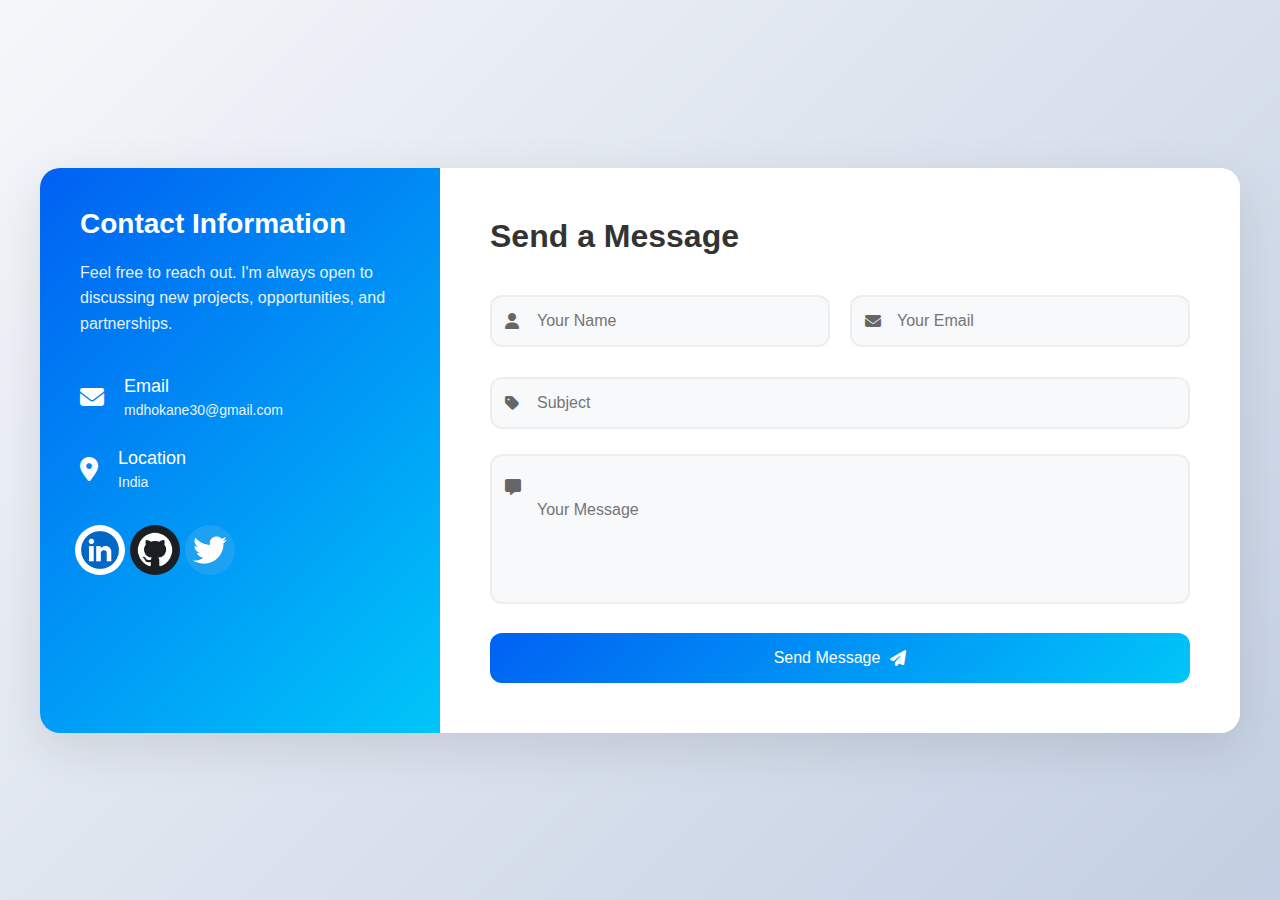
<file: index.html>
<!DOCTYPE html>
<html lang="en">
<head>
    <meta charset="UTF-8">
    <meta name="viewport" content="width=device-width, initial-scale=1.0">
    <title>Contact Me</title>
    <link rel="stylesheet" href="style.css">
    <link rel="stylesheet" href="https://cdnjs.cloudflare.com/ajax/libs/font-awesome/6.7.2/css/all.min.css">
    
    
</head>
<body>
    <div class="container">
        <div class="contact-wrapper">
            <div class="contact-info">
                <h3>Contact Information</h3>
                <p class="info-description">Feel free to reach out. I'm always open to discussing new projects, opportunities, and partnerships.</p>
                
                <div class="info-items">
                    <div class="info-item">
                        <i class="fas fa-envelope"></i>
                        <div>
                            <h4>Email</h4>
                            <p>mdhokane30@gmail.com</p>
                        </div>
                    </div>
                    
                    <div class="info-item">
                        <i class="fas fa-map-marker-alt"></i>
                        <div>
                            <h4>Location</h4>
                            <p>India</p>
                        </div>
                    </div>
                </div>

                <div class="social-links">
                    <a href="https://www.linkedin.com/in/mahesh-dhokane-794447256"target="_blank" class="social-link">
                        <img src="link.jpg" alt=" " class="image" > 
                        
                    </a>
                    <a href="https://github.com/Mahesh-tech784" target="_blank" class="social-link">
                        <img src="download (1).png" alt=" " width="50" height="50" class="image">
                        
                    </a>
                    <a href="https://x.com/dhokane_ma89483?t=PoHnCGK-yR9s_HIf-svAlA&s=09" target="_blank" class="social-link">
                        <img src="download.png" alt=" " width="50" height="50" class="image">
                        
                    </a>
                </div>
            </div>

            <div class="contact-form">
                <h2>Send a Message</h2>
                <form action="https://api.web3forms.com/submit" method="POST">
                    <form id="contactForm" action="https://formsubmit.co/suryanshunab@gmail.com" method="POST"> 
                    <!-- Success Page -->
                    
                    <input type="hidden" name="access_key" value="59a7dd17-77ef-413a-8262-475185f47ee6">
                    
                    <div class="form-row">
                        <div class="form-group">
                            <div class="input-wrapper">
                                <i class="fas fa-user"></i>
                                <input type="text" name="name" id="name" placeholder="Your Name" required>
                            </div>
                            <span class="error-message" id="nameError"></span>
                        </div>
                
                        <div class="form-group">
                            <div class="input-wrapper">
                                <i class="fas fa-envelope"></i>
                                <input type="email" name="email" id="email" placeholder="Your Email" required>
                            </div>
                            <span class="error-message" id="emailError"></span>
                        </div>
                    </div>
                
                    <div class="form-group">
                        <div class="input-wrapper">
                            <i class="fas fa-tag"></i>
                            <input type="text" name="subject" id="subject" placeholder="Subject" required>
                        </div>
                        <span class="error-message" id="subjectError"></span>
                    </div>
                
                    <div class="form-group">
                        <div class="input-wrapper">
                            <i class="fas fa-message"></i>
                            <textarea name="message" id="message" placeholder="Your Message" required></textarea>
                        </div>
                        <span class="error-message" id="messageError"></span>
                    </div>
                
                    <button type="submit" class="submit-btn">
                        <span class="btn-text">Send Message</span>
                        <i class="fas fa-paper-plane"></i>
                    </button>
                </form> 
            </div>
        </div>
    </div>
    <script src="script.js"></script>
</body>
</html>
</file>
<file: style.css>
* {
    margin: 0;
    padding: 0;
    box-sizing: border-box;
    font-family: 'Poppins', sans-serif;
}

body {
    background: linear-gradient(135deg, #f5f7fa 0%, #c3cfe2 100%);
    min-height: 100vh;
    display: flex;
    align-items: center;
    justify-content: center;
    padding: 20px;
}

.container {
    width: 100%;
    max-width: 1200px;
    margin: 0 auto;
}

.contact-wrapper {
    display: grid;
    grid-template-columns: 1fr 2fr;
    background: white;
    border-radius: 20px;
    overflow: hidden;
    box-shadow: 0 15px 50px rgba(0, 0, 0, 0.1);
}

.contact-info {
    background: linear-gradient(135deg, #0061f2 0%, #00c6f9 100%);
    color: white;
    padding: 40px;
}

.contact-info h3 {
    font-size: 28px;
    font-weight: 600;
    margin-bottom: 20px;
}

.info-description {
    font-size: 16px;
    line-height: 1.6;
    margin-bottom: 40px;
    opacity: 0.9;
}

.info-items {
    margin-bottom: 40px;
}

.info-item {
    display: flex;
    align-items: center;
    margin-bottom: 30px;
}

.info-item i {
    font-size: 24px;
    margin-right: 20px;
}

.info-item h4 {
    font-size: 18px;
    font-weight: 500;
    margin-bottom: 5px;
}

.info-item p {
    font-size: 14px;
    opacity: 0.9;
}

.social-links {
    display: flex;
    gap: 15px;
    margin-top: auto;
}

.image{
    width: 50px; /* Adjust size as needed */ height: 50px; border-radius: 100%; object-fit: cover; 
}

.social-link {
    width: 40px;
    height: 40px;
    border-radius: 50%;
    background: rgba(255, 255, 255, 0.2);
    display: flex;
    align-items: center;
    justify-content: center;
    color: white;
    text-decoration: none;
    transition: all 0.3s ease;
}

.social-link:hover {
    background: white;
    color: #0061f2;
    transform: translateY(-3px);
}

.contact-form {
    padding: 50px;
    background: white;
}

.contact-form h2 {
    color: #333;
    font-size: 32px;
    font-weight: 600;
    margin-bottom: 40px;
}

.form-row {
    display: grid;
    grid-template-columns: 1fr 1fr;
    gap: 20px;
}

.form-group {
    margin-bottom: 25px;
}

.input-wrapper {
    position: relative;
}

.input-wrapper i {
    position: absolute;
    left: 15px;
    top: 50%;
    transform: translateY(-50%);
    color: #666;
    transition: all 0.3s ease;
}

input, textarea {
    width: 100%;
    padding: 15px 15px 15px 45px;
    border: 2px solid #eee;
    border-radius: 12px;
    font-size: 16px;
    transition: all 0.3s ease;
    background: #f8f9fa;
}

textarea {
    height: 150px;
    resize: none;
    padding-top: 45px;
}

.input-wrapper i.fa-message {
    top: 25px;
    transform: none;
}

input:focus, textarea:focus {
    outline: none;
    border-color: #0061f2;
    background: white;
}

input:focus + i, textarea:focus + i {
    color: #0061f2;
}

.error-message {
    color: #dc3545;
    font-size: 14px;
    margin-top: 5px;
    display: block;
}

.submit-btn {
    width: 100%;
    padding: 16px;
    background: linear-gradient(135deg, #0061f2 0%, #00c6f9 100%);
    color: white;
    border: none;
    border-radius: 12px;
    font-size: 16px;
    font-weight: 500;
    cursor: pointer;
    display: flex;
    align-items: center;
    justify-content: center;
    gap: 10px;
    transition: all 0.3s ease;
}

.submit-btn:hover {
    transform: translateY(-2px);
    box-shadow: 0 5px 15px rgba(0, 97, 242, 0.3);
}

.success-message {
    background: linear-gradient(135deg, #00b09b 0%, #96c93d 100%);
    color: white;
    padding: 20px;
    border-radius: 12px;
    margin-top: 20px;
    display: flex;
    align-items: center;
    gap: 10px;
    animation: slideIn 0.5s ease;
}

@keyframes slideIn {
    from {
        transform: translateY(-20px);
        opacity: 0;
    }
    to {
        transform: translateY(0);
        opacity: 1;
    }
}

/* Responsive Design */
@media (max-width: 968px) {
    .contact-wrapper {
        grid-template-columns: 1fr;
    }
    
    .contact-info {
        padding: 30px;
    }
    
    .contact-form {
        padding: 30px;
    }
}

@media (max-width: 576px) {
    .form-row {
        grid-template-columns: 1fr;
    }
    
    .contact-form h2 {
        font-size: 24px;
    }
    
    .info-item {
        margin-bottom: 20px;
    }
}
</file>
